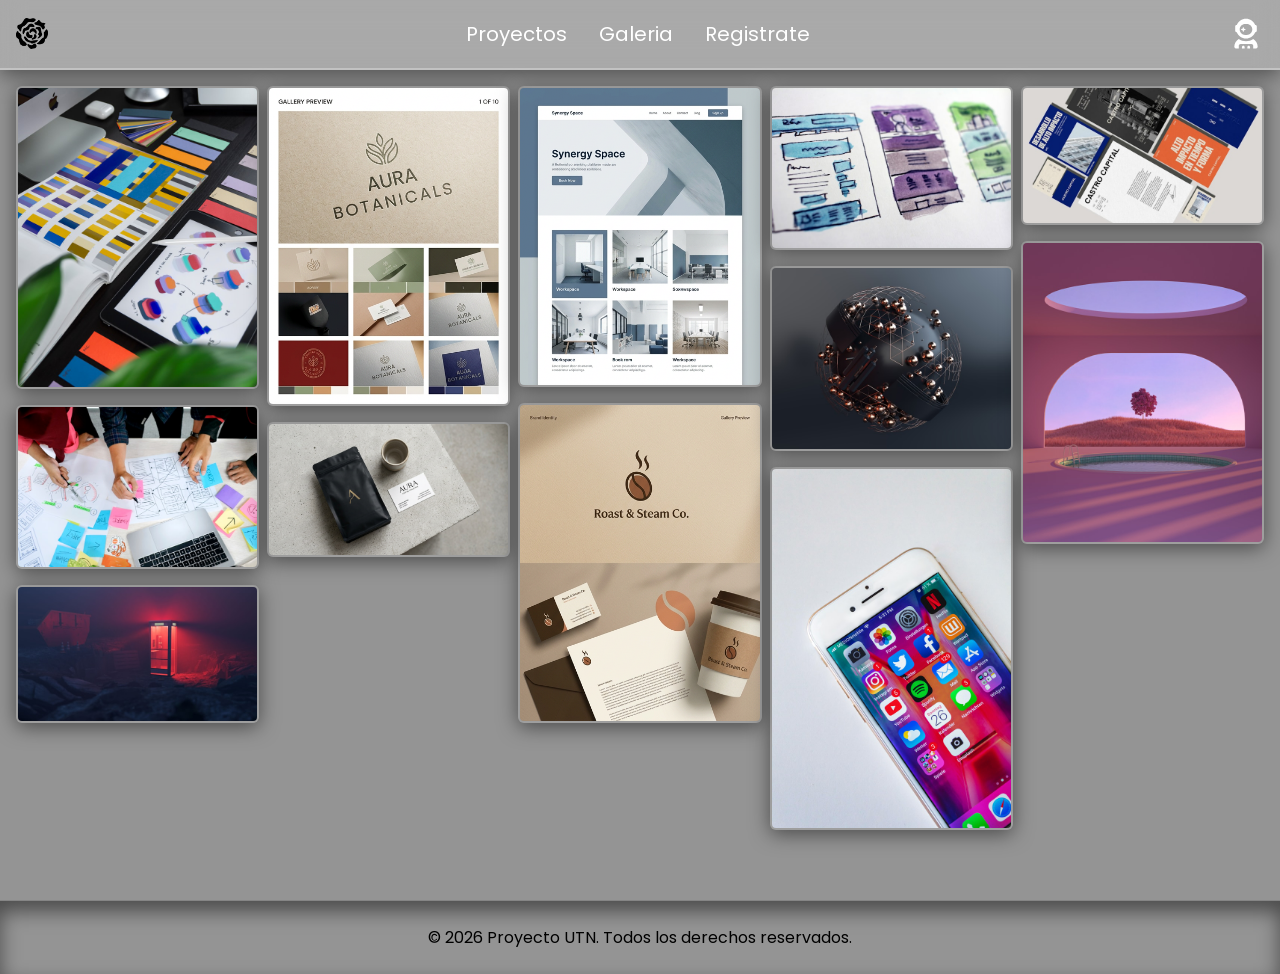
<file: pages/galeria.html>
<!DOCTYPE html>
<html lang="en">

<head>
    <meta charset="UTF-8">
    <meta name="viewport" content="width=device-width, initial-scale=1.0">
    <title>Galeria</title>
    <link rel="stylesheet" href="../css/style.css">
    <link rel="preconnect" href="https://fonts.googleapis.com">
    <link rel="preconnect" href="https://fonts.gstatic.com" crossorigin>
    <link
        href="https://fonts.googleapis.com/css2?family=Poppins:ital,wght@0,100;0,200;0,300;0,400;0,500;0,600;0,700;0,800;0,900;1,100;1,200;1,300;1,400;1,500;1,600;1,700;1,800;1,900&display=swap"
        rel="stylesheet">
</head>

<body>
    <!-- BARRA DE NAVEGACION -->
    <header>
        <nav>
            <a class="logo" href="../index.html"></a>
            <ul class="Menu">
                <li><a href="proyectos.html">Proyectos</a></li>
                <li><a href="galeria.html">Galeria</a></li>
                <li><a href="register.html">Registrate</a></li>
            </ul>
            <button class="btn-menu">
                <svg xmlns="http://www.w3.org/2000/svg" viewBox="0 0 640 640">
                    <path
                        d="M96 160C96 142.3 110.3 128 128 128L512 128C529.7 128 544 142.3 544 160C544 177.7 529.7 192 512 192L128 192C110.3 192 96 177.7 96 160zM96 320C96 302.3 110.3 288 128 288L512 288C529.7 288 544 302.3 544 320C544 337.7 529.7 352 512 352L128 352C110.3 352 96 337.7 96 320zM544 480C544 497.7 529.7 512 512 512L128 512C110.3 512 96 497.7 96 480C96 462.3 110.3 448 128 448L512 448C529.7 448 544 462.3 544 480z" />
                </svg>
            </button>
            <a href="login.html">
                <svg xmlns="http://www.w3.org/2000/svg" viewBox="0 0 640 640">
                    <path
                        d="M320 400C394.6 400 458.4 353.6 484 288L488 288C501.3 288 512 277.3 512 264L512 184C512 170.7 501.3 160 488 160L484 160C458.4 94.4 394.6 48 320 48C245.4 48 181.6 94.4 156 160L152 160C138.7 160 128 170.7 128 184L128 264C128 277.3 138.7 288 152 288L156 288C181.6 353.6 245.4 400 320 400zM304 144L336 144C389 144 432 187 432 240C432 293 389 336 336 336L304 336C251 336 208 293 208 240C208 187 251 144 304 144zM112 548.6C112 563.7 124.3 576 139.4 576L192 576L192 528C192 510.3 206.3 496 224 496L416 496C433.7 496 448 510.3 448 528L448 576L500.6 576C515.7 576 528 563.7 528 548.6C528 488.8 496.1 436.4 448.4 407.6C412 433.1 367.8 448 320 448C272.2 448 228 433.1 191.6 407.6C143.9 436.4 112 488.8 112 548.6zM279.3 205.5C278.4 202.2 275.4 200 272 200C268.6 200 265.6 202.2 264.7 205.5L258.7 226.7L237.5 232.7C234.2 233.6 232 236.6 232 240C232 243.4 234.2 246.4 237.5 247.3L258.7 253.3L264.7 274.5C265.6 277.8 268.6 280 272 280C275.4 280 278.4 277.8 279.3 274.5L285.3 253.3L306.5 247.3C309.8 246.4 312 243.4 312 240C312 236.6 309.8 233.6 306.5 232.7L285.3 226.7L279.3 205.5zM248 552L248 576L296 576L296 552C296 538.7 285.3 528 272 528C258.7 528 248 538.7 248 552zM368 528C354.7 528 344 538.7 344 552L344 576L392 576L392 552C392 538.7 381.3 528 368 528z" />
                </svg>
            </a>
        </nav>
    </header>
    <!-- Galeria -->
    <main>
        <section class="galeria">
            <div class="galeria-grid">
                <div class="item-galeria">
                    <img src="../img/galeria-1.jpg" alt="Foto 1">
                    <div class="info-galeria">
                        <span class="categoria-galeria">Categoria</span>
                        <h3>Titulo</h3>
                    </div>
                </div>
                <div class="item-galeria">
                    <img src="../img/galeria-2.jpg" alt="Foto 2">
                    <div class="info-galeria">
                        <span class="categoria-galeria">Categoria</span>
                        <h3>Titulo</h3>
                    </div>
                </div>
                <div class="item-galeria">
                    <img src="../img/galeria-3.jpg" alt="Foto 3">
                    <div class="info-galeria">
                        <span class="categoria-galeria">Categoria</span>
                        <h3>Titulo</h3>
                    </div>
                </div>
                <div class="item-galeria">
                    <img src="../img/galeria-4.png" alt="Foto 4">
                    <div class="info-galeria">
                        <span class="categoria-galeria">Categoria</span>
                        <h3>Titulo</h3>
                    </div>
                </div>
                <div class="item-galeria">
                    <img src="../img/galeria-5.png" alt="Foto 5">
                    <div class="info-galeria">
                        <span class="categoria-galeria">Categoria</span>
                        <h3>Titulo</h3>
                    </div>
                </div>
                <div class="item-galeria">
                    <img src="../img/galeria-6.png" alt="Foto 6">
                    <div class="info-galeria">
                        <span class="categoria-galeria">Categoria</span>
                        <h3>Titulo</h3>
                    </div>
                </div>
                <div class="item-galeria">
                    <img src="../img/galeria-7.png" alt="Foto 7">
                    <div class="info-galeria">
                        <span class="categoria-galeria">Categoria</span>
                        <h3>Titulo</h3>
                    </div>
                </div>
                <div class="item-galeria">
                    <img src="../img/galeria-8.jpg" alt="Foto 8">
                    <div class="info-galeria">
                        <span class="categoria-galeria">Categoria</span>
                        <h3>Titulo</h3>
                    </div>
                </div>
                <div class="item-galeria">
                    <img src="../img/galeria-9.jpg" alt="Foto 9">
                    <div class="info-galeria">
                        <span class="categoria-galeria">Categoria</span>
                        <h3>Titulo</h3>
                    </div>
                </div>
                <div class="item-galeria">
                    <img src="../img/galeria-10.jpg" alt="Foto 10">
                    <div class="info-galeria">
                        <span class="categoria-galeria">Categoria</span>
                        <h3>Titulo</h3>
                    </div>
                </div>
                <div class="item-galeria">
                    <img src="../img/galeria-11.jpg" alt="Foto 11">
                    <div class="info-galeria">
                        <span class="categoria-galeria">Categoria</span>
                        <h3>Titulo</h3>
                    </div>
                </div>
                <div class="item-galeria">
                    <img src="../img/galeria-12.jpg" alt="Foto 12">
                    <div class="info-galeria">
                        <span class="categoria-galeria">Categoria</span>
                        <h3>Titulo</h3>
                    </div>
                </div>
            </div>
        </section>
    </main>
    <!-- FOOTER -->
    <footer>
        <p>&copy; 2026 Proyecto UTN. Todos los derechos reservados.</p>
    </footer>
</body>

</html>
</file>
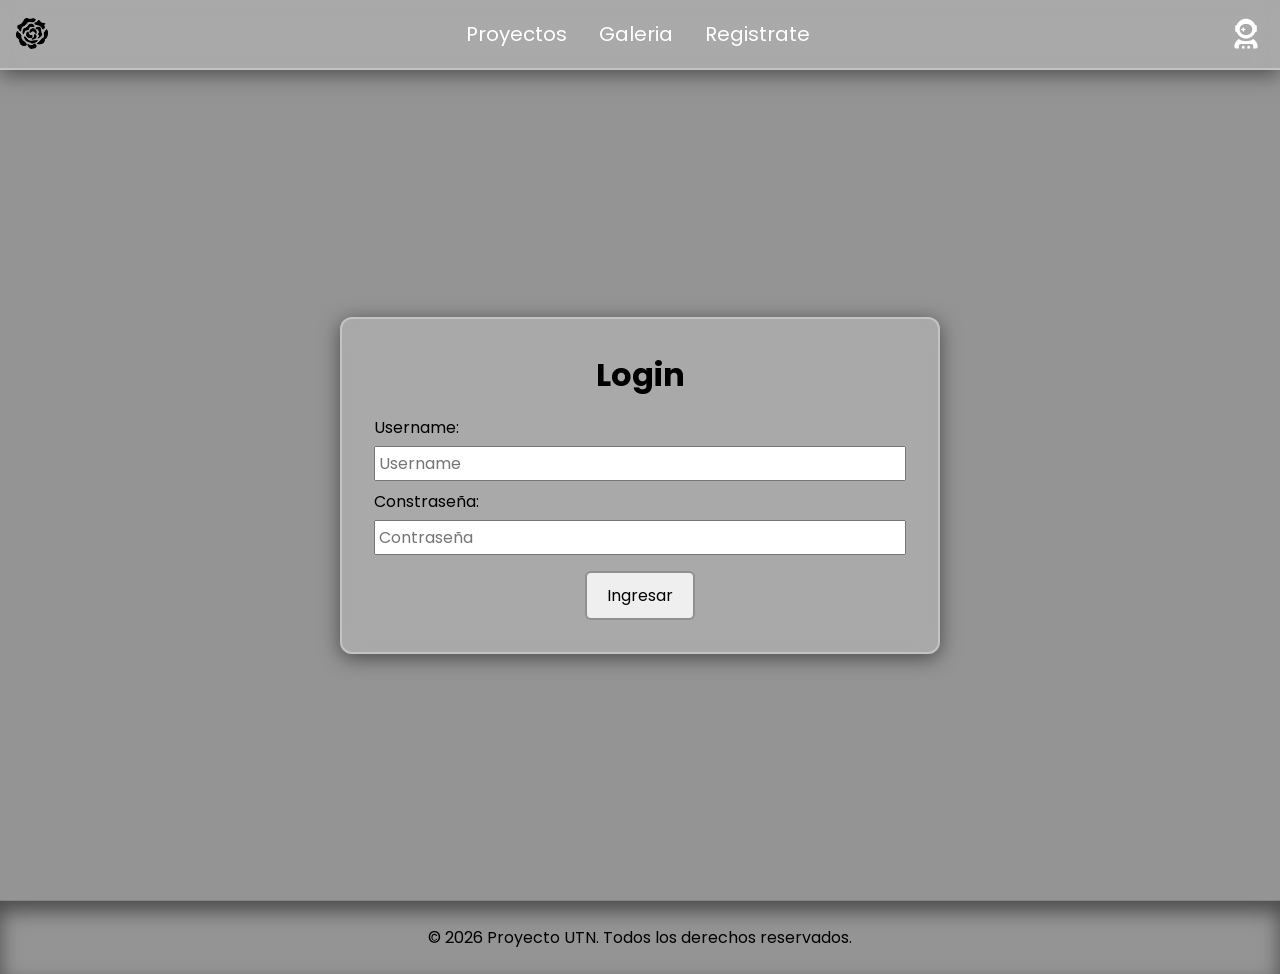
<file: pages/login.html>
<!DOCTYPE html>
<html lang="en">

<head>
    <meta charset="UTF-8">
    <meta name="viewport" content="width=device-width, initial-scale=1.0">
    <title>Register</title>
    <link rel="stylesheet" href="../css/style.css">
    <link rel="preconnect" href="https://fonts.googleapis.com">
    <link rel="preconnect" href="https://fonts.gstatic.com" crossorigin>
    <link
        href="https://fonts.googleapis.com/css2?family=Poppins:ital,wght@0,100;0,200;0,300;0,400;0,500;0,600;0,700;0,800;0,900;1,100;1,200;1,300;1,400;1,500;1,600;1,700;1,800;1,900&display=swap"
        rel="stylesheet">
</head>

<body>
    <!-- BARRA DE NAVEGACION -->
    <header>
        <nav>
            <a class="logo" href="../index.html"></a>
            <ul class="Menu">
                <li><a href="proyectos.html">Proyectos</a></li>
                <li><a href="galeria.html">Galeria</a></li>
                <li><a href="register.html">Registrate</a></li>
            </ul>
            <button class="btn-menu">
                <svg xmlns="http://www.w3.org/2000/svg" viewBox="0 0 640 640">
                    <path
                        d="M96 160C96 142.3 110.3 128 128 128L512 128C529.7 128 544 142.3 544 160C544 177.7 529.7 192 512 192L128 192C110.3 192 96 177.7 96 160zM96 320C96 302.3 110.3 288 128 288L512 288C529.7 288 544 302.3 544 320C544 337.7 529.7 352 512 352L128 352C110.3 352 96 337.7 96 320zM544 480C544 497.7 529.7 512 512 512L128 512C110.3 512 96 497.7 96 480C96 462.3 110.3 448 128 448L512 448C529.7 448 544 462.3 544 480z" />
                </svg>
            </button>
            <a href="login.html">
                <svg xmlns="http://www.w3.org/2000/svg" viewBox="0 0 640 640">
                    <path
                        d="M320 400C394.6 400 458.4 353.6 484 288L488 288C501.3 288 512 277.3 512 264L512 184C512 170.7 501.3 160 488 160L484 160C458.4 94.4 394.6 48 320 48C245.4 48 181.6 94.4 156 160L152 160C138.7 160 128 170.7 128 184L128 264C128 277.3 138.7 288 152 288L156 288C181.6 353.6 245.4 400 320 400zM304 144L336 144C389 144 432 187 432 240C432 293 389 336 336 336L304 336C251 336 208 293 208 240C208 187 251 144 304 144zM112 548.6C112 563.7 124.3 576 139.4 576L192 576L192 528C192 510.3 206.3 496 224 496L416 496C433.7 496 448 510.3 448 528L448 576L500.6 576C515.7 576 528 563.7 528 548.6C528 488.8 496.1 436.4 448.4 407.6C412 433.1 367.8 448 320 448C272.2 448 228 433.1 191.6 407.6C143.9 436.4 112 488.8 112 548.6zM279.3 205.5C278.4 202.2 275.4 200 272 200C268.6 200 265.6 202.2 264.7 205.5L258.7 226.7L237.5 232.7C234.2 233.6 232 236.6 232 240C232 243.4 234.2 246.4 237.5 247.3L258.7 253.3L264.7 274.5C265.6 277.8 268.6 280 272 280C275.4 280 278.4 277.8 279.3 274.5L285.3 253.3L306.5 247.3C309.8 246.4 312 243.4 312 240C312 236.6 309.8 233.6 306.5 232.7L285.3 226.7L279.3 205.5zM248 552L248 576L296 576L296 552C296 538.7 285.3 528 272 528C258.7 528 248 538.7 248 552zM368 528C354.7 528 344 538.7 344 552L344 576L392 576L392 552C392 538.7 381.3 528 368 528z" />
                </svg>
            </a>
        </nav>
    </header>
    <!-- FORMULARIO/LOGIN -->
    <main>
        <section class="register">
            <form>
                <h1>Login</h1>
                <div class="grupo-form">
                    <label for="username">Username:</label>
                    <input type="text" id="username" name="username" placeholder="Username">
                </div>
                <div>
                    <div class="grupo-form">
                        <label for="password">Constraseña:</label>
                        <input type="password" name="password" id="password" placeholder="Contraseña">
                    </div>
                </div>
                <button type="button" class="btn">Ingresar</button>
            </form>
        </section>
    </main>
    <!-- FOOTER -->
    <footer>
        <p>&copy; 2026 Proyecto UTN. Todos los derechos reservados.</p>
    </footer>
</body>

</html>
</file>
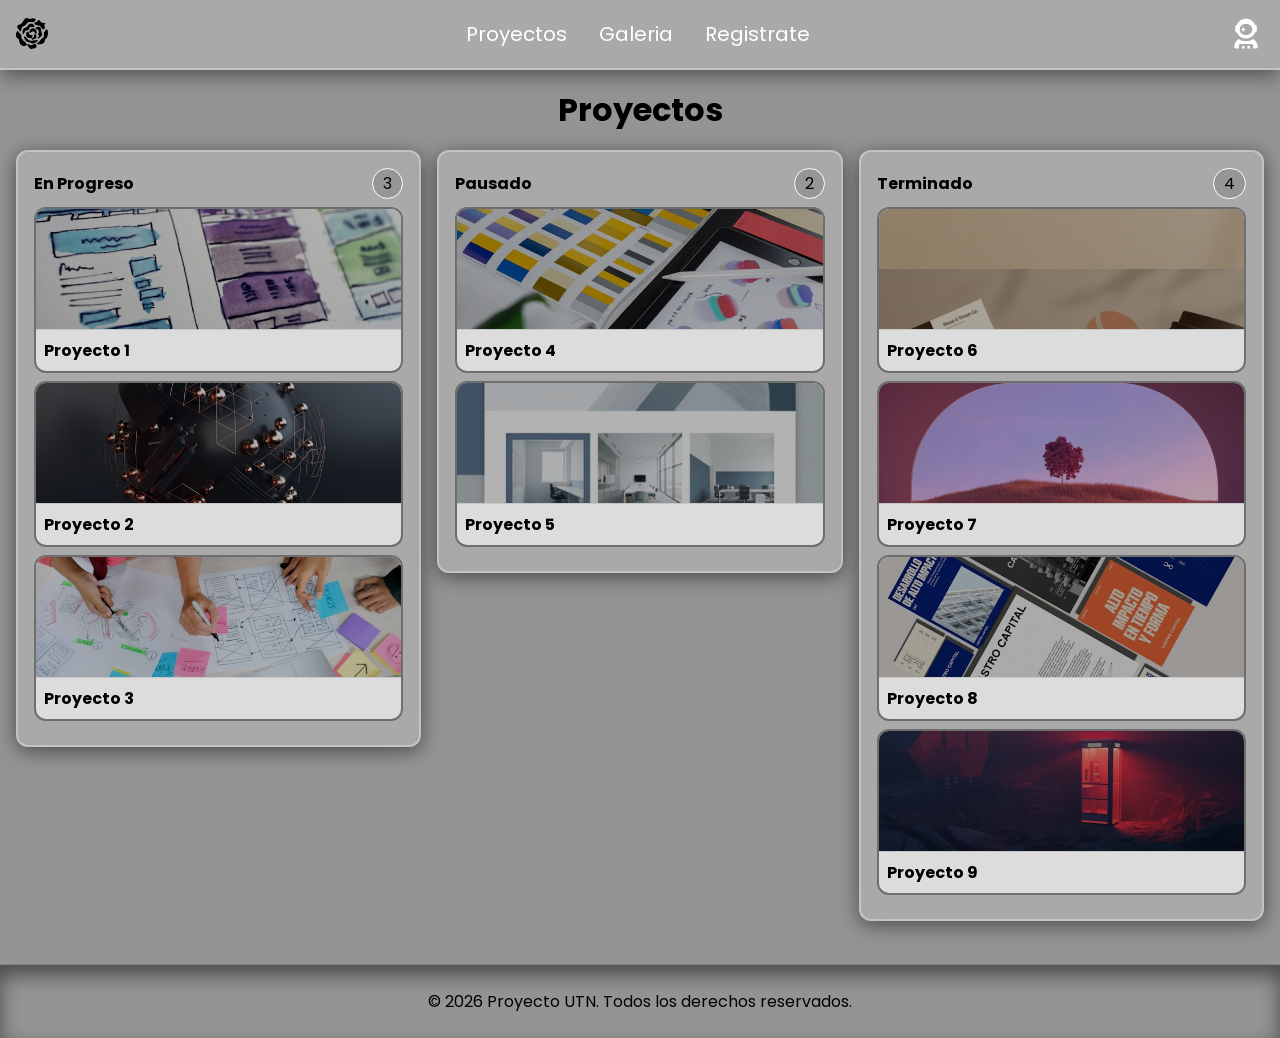
<file: pages/proyectos.html>
<!DOCTYPE html>
<html lang="en">

<head>
    <meta charset="UTF-8">
    <meta name="viewport" content="width=device-width, initial-scale=1.0">
    <title>Proyectos</title>
    <link rel="stylesheet" href="../css/style.css">
    <link rel="preconnect" href="https://fonts.googleapis.com">
    <link rel="preconnect" href="https://fonts.gstatic.com" crossorigin>
    <link
        href="https://fonts.googleapis.com/css2?family=Poppins:ital,wght@0,100;0,200;0,300;0,400;0,500;0,600;0,700;0,800;0,900;1,100;1,200;1,300;1,400;1,500;1,600;1,700;1,800;1,900&display=swap"
        rel="stylesheet">
</head>

<body>
    <!-- BARRA DE NAVEGACION -->
    <header>
        <nav>
            <a class="logo" href="../index.html"></a>
            <ul class="Menu">
                <li><a href="proyectos.html">Proyectos</a></li>
                <li><a href="galeria.html">Galeria</a></li>
                <li><a href="register.html">Registrate</a></li>
            </ul>
            <button class="btn-menu">
                <svg xmlns="http://www.w3.org/2000/svg" viewBox="0 0 640 640">
                    <path
                        d="M96 160C96 142.3 110.3 128 128 128L512 128C529.7 128 544 142.3 544 160C544 177.7 529.7 192 512 192L128 192C110.3 192 96 177.7 96 160zM96 320C96 302.3 110.3 288 128 288L512 288C529.7 288 544 302.3 544 320C544 337.7 529.7 352 512 352L128 352C110.3 352 96 337.7 96 320zM544 480C544 497.7 529.7 512 512 512L128 512C110.3 512 96 497.7 96 480C96 462.3 110.3 448 128 448L512 448C529.7 448 544 462.3 544 480z" />
                </svg>
            </button>
            <a href="login.html">
                <svg xmlns="http://www.w3.org/2000/svg" viewBox="0 0 640 640">
                    <path
                        d="M320 400C394.6 400 458.4 353.6 484 288L488 288C501.3 288 512 277.3 512 264L512 184C512 170.7 501.3 160 488 160L484 160C458.4 94.4 394.6 48 320 48C245.4 48 181.6 94.4 156 160L152 160C138.7 160 128 170.7 128 184L128 264C128 277.3 138.7 288 152 288L156 288C181.6 353.6 245.4 400 320 400zM304 144L336 144C389 144 432 187 432 240C432 293 389 336 336 336L304 336C251 336 208 293 208 240C208 187 251 144 304 144zM112 548.6C112 563.7 124.3 576 139.4 576L192 576L192 528C192 510.3 206.3 496 224 496L416 496C433.7 496 448 510.3 448 528L448 576L500.6 576C515.7 576 528 563.7 528 548.6C528 488.8 496.1 436.4 448.4 407.6C412 433.1 367.8 448 320 448C272.2 448 228 433.1 191.6 407.6C143.9 436.4 112 488.8 112 548.6zM279.3 205.5C278.4 202.2 275.4 200 272 200C268.6 200 265.6 202.2 264.7 205.5L258.7 226.7L237.5 232.7C234.2 233.6 232 236.6 232 240C232 243.4 234.2 246.4 237.5 247.3L258.7 253.3L264.7 274.5C265.6 277.8 268.6 280 272 280C275.4 280 278.4 277.8 279.3 274.5L285.3 253.3L306.5 247.3C309.8 246.4 312 243.4 312 240C312 236.6 309.8 233.6 306.5 232.7L285.3 226.7L279.3 205.5zM248 552L248 576L296 576L296 552C296 538.7 285.3 528 272 528C258.7 528 248 538.7 248 552zM368 528C354.7 528 344 538.7 344 552L344 576L392 576L392 552C392 538.7 381.3 528 368 528z" />
                </svg>
            </a>
        </nav>
    </header>
    <!-- MIS PROYECTOS -->
    <main>
        <section class="pagina-proyectos">
            <h1>Proyectos</h1>
            <div class="dashboard">
                <!-- COLUMNA EN PROGRESO ------------------------------------------------------------------------------------------------------------>
                <div class="columna">
                    <div class="columna-header">
                        <h2>En Progreso</h2>
                        <span class="contador">3</span>
                    </div>
                    <div class="card">
                        <img src="../img/galeria-8.jpg" alt="proyecto 1">
                        <div class="name-proyecto">
                            <h3>Proyecto 1</h3>
                        </div>
                    </div>
                    <div class="card">
                        <img src="../img/galeria-9.jpg" alt="proyecto 2">
                        <div class="name-proyecto">
                            <h3>Proyecto 2</h3>
                        </div>
                    </div>
                    <div class="card">
                        <img src="../img/galeria-2.jpg" alt="proyecto 3">
                        <div class="name-proyecto">
                            <h3>Proyecto 3</h3>
                        </div>
                    </div>
                </div>
                <!-- COLUMNA PAUSADO ----------------------------------------------------------------------------------------------------------------->
                <div class="columna">
                    <div class="columna-header">
                        <h2>Pausado</h2>
                        <span class="contador">2</span>
                    </div>
                    <div class="card">
                        <img src="../img/galeria-1.jpg" alt="proyecto 4">
                        <div class="name-proyecto">
                            <h3>Proyecto 4</h3>
                        </div>
                    </div>
                    <div class="card">
                        <img src="../img/galeria-6.png" alt="proyecto 5">
                        <div class="name-proyecto">
                            <h3>Proyecto 5</h3>
                        </div>
                    </div>
                </div>
                <!-- COLUMNA TERMINADO -------------------------------------------------------------------------------------------------------------->
                <div class="columna">
                    <div class="columna-header">
                        <h2>Terminado</h2>
                        <span class="contador">4</span>
                    </div>
                    <div class="card">
                        <img src="../img/galeria-7.png" alt="proyecto 6">
                        <div class="name-proyecto">
                            <h3>Proyecto 6</h3>
                        </div>
                    </div>
                    <div class="card">
                        <img src="../img/galeria-12.jpg" alt="proyecto 7">
                        <div class="name-proyecto">
                            <h3>Proyecto 7</h3>
                        </div>
                    </div>
                    <div class="card">
                        <img src="../img/galeria-11.jpg" alt="proyecto 8">
                        <div class="name-proyecto">
                            <h3>Proyecto 8</h3>
                        </div>
                    </div>
                    <div class="card">
                        <img src="../img/galeria-3.jpg" alt="proyecto 9">
                        <div class="name-proyecto">
                            <h3>Proyecto 9</h3>
                        </div>
                    </div>
                </div>
            </div>
        </section>
    </main>
    <!-- FOOTER -->
    <footer>
        <p>&copy; 2026 Proyecto UTN. Todos los derechos reservados.</p>
    </footer>
</body>

</html>
</file>
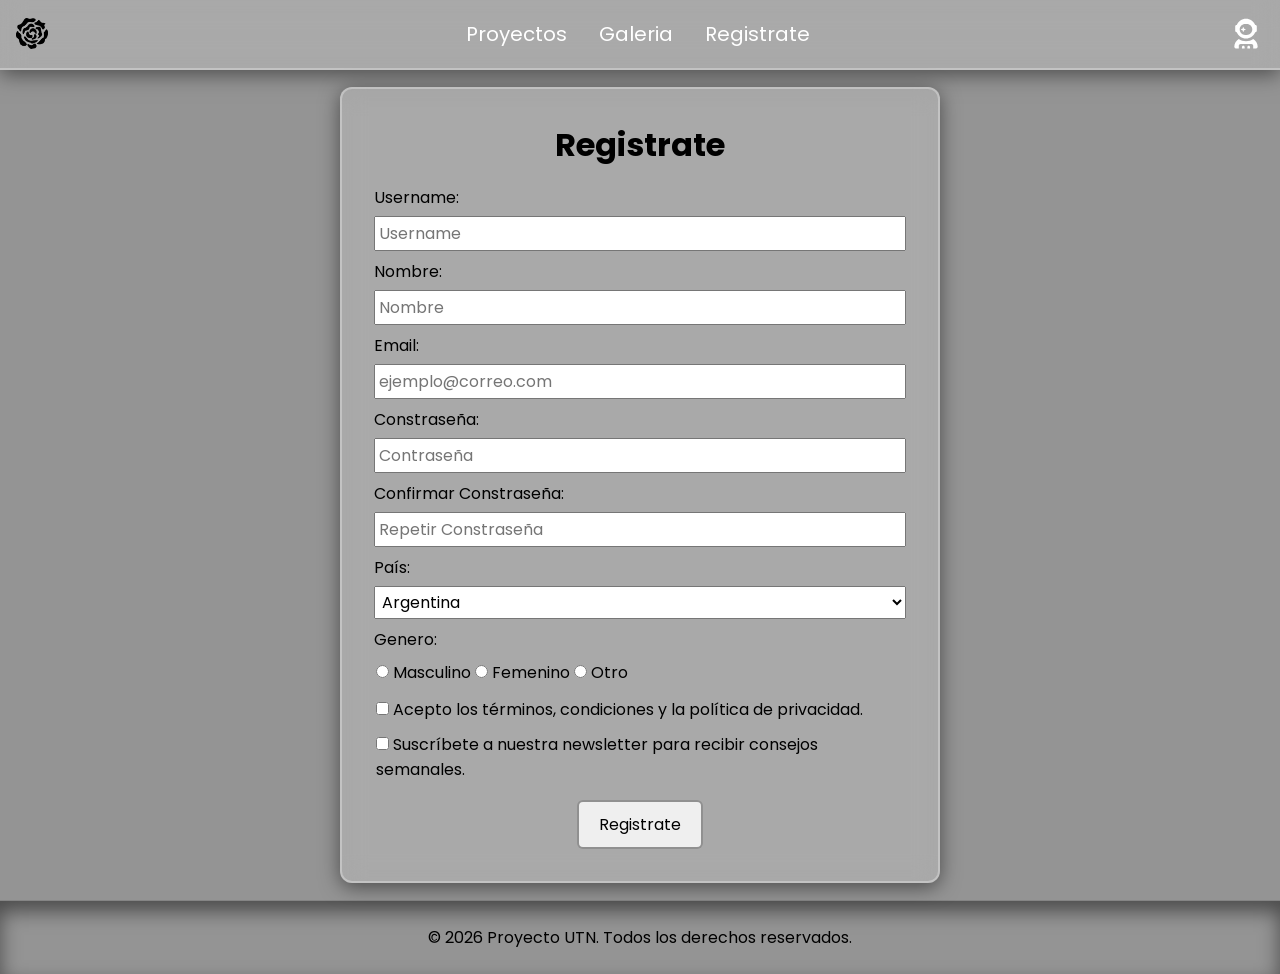
<file: pages/register.html>
<!DOCTYPE html>
<html lang="en">

<head>
    <meta charset="UTF-8">
    <meta name="viewport" content="width=device-width, initial-scale=1.0">
    <title>Register</title>
    <link rel="stylesheet" href="../css/style.css">
    <link rel="preconnect" href="https://fonts.googleapis.com">
    <link rel="preconnect" href="https://fonts.gstatic.com" crossorigin>
    <link
        href="https://fonts.googleapis.com/css2?family=Poppins:ital,wght@0,100;0,200;0,300;0,400;0,500;0,600;0,700;0,800;0,900;1,100;1,200;1,300;1,400;1,500;1,600;1,700;1,800;1,900&display=swap"
        rel="stylesheet">
</head>

<body>
    <!-- BARRA DE NAVEGACION -->
    <header>
        <nav>
            <a class="logo" href="../index.html"></a>
            <ul class="Menu">
                <li><a href="proyectos.html">Proyectos</a></li>
                <li><a href="galeria.html">Galeria</a></li>
                <li><a href="register.html">Registrate</a></li>
            </ul>
            <button class="btn-menu">
                <svg xmlns="http://www.w3.org/2000/svg" viewBox="0 0 640 640">
                    <path
                        d="M96 160C96 142.3 110.3 128 128 128L512 128C529.7 128 544 142.3 544 160C544 177.7 529.7 192 512 192L128 192C110.3 192 96 177.7 96 160zM96 320C96 302.3 110.3 288 128 288L512 288C529.7 288 544 302.3 544 320C544 337.7 529.7 352 512 352L128 352C110.3 352 96 337.7 96 320zM544 480C544 497.7 529.7 512 512 512L128 512C110.3 512 96 497.7 96 480C96 462.3 110.3 448 128 448L512 448C529.7 448 544 462.3 544 480z" />
                </svg>
            </button>
            <a href="login.html">
                <svg xmlns="http://www.w3.org/2000/svg" viewBox="0 0 640 640">
                    <path
                        d="M320 400C394.6 400 458.4 353.6 484 288L488 288C501.3 288 512 277.3 512 264L512 184C512 170.7 501.3 160 488 160L484 160C458.4 94.4 394.6 48 320 48C245.4 48 181.6 94.4 156 160L152 160C138.7 160 128 170.7 128 184L128 264C128 277.3 138.7 288 152 288L156 288C181.6 353.6 245.4 400 320 400zM304 144L336 144C389 144 432 187 432 240C432 293 389 336 336 336L304 336C251 336 208 293 208 240C208 187 251 144 304 144zM112 548.6C112 563.7 124.3 576 139.4 576L192 576L192 528C192 510.3 206.3 496 224 496L416 496C433.7 496 448 510.3 448 528L448 576L500.6 576C515.7 576 528 563.7 528 548.6C528 488.8 496.1 436.4 448.4 407.6C412 433.1 367.8 448 320 448C272.2 448 228 433.1 191.6 407.6C143.9 436.4 112 488.8 112 548.6zM279.3 205.5C278.4 202.2 275.4 200 272 200C268.6 200 265.6 202.2 264.7 205.5L258.7 226.7L237.5 232.7C234.2 233.6 232 236.6 232 240C232 243.4 234.2 246.4 237.5 247.3L258.7 253.3L264.7 274.5C265.6 277.8 268.6 280 272 280C275.4 280 278.4 277.8 279.3 274.5L285.3 253.3L306.5 247.3C309.8 246.4 312 243.4 312 240C312 236.6 309.8 233.6 306.5 232.7L285.3 226.7L279.3 205.5zM248 552L248 576L296 576L296 552C296 538.7 285.3 528 272 528C258.7 528 248 538.7 248 552zM368 528C354.7 528 344 538.7 344 552L344 576L392 576L392 552C392 538.7 381.3 528 368 528z" />
                </svg>
            </a>
        </nav>
    </header>
    <!-- FORMULARIO/REGISTRO -->
    <main>
        <section class="register">
            <form>
                <h1>Registrate</h1>
                <div class="grupo-form">
                    <label for="username">Username:</label>
                    <input type="text" id="username" name="username" placeholder="Username">
                </div>
                <div class="grupo-form">
                    <label for="nombre">Nombre:</label>
                    <input type="text" id="nombre" name="nombre" placeholder="Nombre">
                </div>
                <div class="grupo-form">
                    <label for="email">Email:</label>
                    <input type="email" id="email" name="email" placeholder="ejemplo@correo.com">
                </div>
                <div>
                    <div class="grupo-form">
                        <label for="password">Constraseña:</label>
                        <input type="password" name="password" id="password" placeholder="Contraseña">
                    </div>
                    <div class="grupo-form">
                        <label for="password">Confirmar Constraseña:</label>
                        <input type="password" name="confirmar" id="confirmar" placeholder="Repetir Constraseña">
                    </div>
                </div>
                <div class="grupo-form">
                    <label for="pais">País:</label>
                    <select name="pais">
                        <option value="ar">Argentina</option>
                        <option value="br">Brasil</option>
                        <option value="cl">Chile</option>
                        <option value="co">Colombia</option>
                        <option value="mx">México</option>
                        <option value="pe">Perú</option>
                        <option value="uy">Uruguay</option>
                    </select>
                </div>
                <div class="grupo-form">
                    <div>
                        <label for="genero">Genero:</label>
                    </div>
                    <div class="option-genero-form">
                        <input type="radio" id="masculino" name="genero" value="masculino">
                        <label for="masculino">Masculino</label>
                        <input type="radio" id="femenino" name="genero" value="femenino">
                        <label for="femenino">Femenino</label>
                        <input type="radio" id="otro" name="genero" value="otro">
                        <label for="otro">Otro</label>
                    </div>
                </div>
                <div class="grupo-form">
                    <div class="checkbox-form">
                        <input type="checkbox" id="terminos" name="terminos">
                        <label for="acepto">Acepto los términos, condiciones y la política de privacidad.</label>
                    </div>
                    <div class="checkbox-form">
                        <input type="checkbox" id="newsletter" name="newsletter">
                        <label for="acepto">Suscríbete a nuestra newsletter para recibir consejos semanales.</label>
                    </div>
                </div>
                <button type="button" class="btn">Registrate</button>
            </form>
        </section>
    </main>
    <!-- FOOTER -->
    <footer>
        <p>&copy; 2026 Proyecto UTN. Todos los derechos reservados.</p>
    </footer>
</body>

</html>
</file>
<file: css/style.css>
@import url(register-login.css);
@import url(galeria.css);
@import url(proyectos.css);

/*mobile-first */
/*ESTILOS GENERALES*/
* {
    margin: 0;
    padding: 0;
    box-sizing: border-box;
    text-decoration: none;
    font-family: "Poppins", sans-serif;
    font-size: 16px;
}

body {
    background-color: rgb(148, 148, 148);
    min-height: 100vh;
}

h1 {
    text-align: center;
    font-size: 1.5rem;
}

/*colores   Negro:0,0,0   Blanco:255,255,255   Gris:#949494 rgb:148,148,148 */
/*Barra de Nav*/
nav {
    display: flex;
    justify-content: space-between;
    align-items: center;
    height: 56px;
    padding: 0 1rem;
    background-color: rgba(255, 255, 255, 0.2);
    backdrop-filter: blur(12px);
    border-bottom: 2px solid rgba(255, 255, 255, 0.3);
    box-shadow: 0 4px 20px rgba(0, 0, 0, 0.5);
}

nav ul {
    display: none;
}

.logo {
    background-image: url(../img/Logo.png);
    background-repeat: no-repeat;
    background-size: contain;
    display: inline-block;
    height: 24px;
    width: 24px;
}

.btn-menu {
    display: flex;
    align-items: center;
    background: transparent;
    border: none;
    cursor: pointer;
    height: 28px;
    width: 28px;
}

.btn-menu svg {
    height: 100%;
    width: 100%;
}

nav a {
    display: flex;
    align-items: center;
    color: rgb(255, 255, 255);
    font-size: 20px;
}

nav svg {
    width: 28px;
    height: 28px;
    fill: rgb(255, 255, 255);
}

/*PAGINA PRINCIPAL*/
.hero {
    min-height: calc(100vh - 56px);
    background-image: url(../img/Fondo.jpeg);
    background-size: cover;
    background-position: center;
    background-attachment: fixed;
}

.hero-grid {
    display: grid;
    grid-template-columns: 1fr 1fr;
    width: 100%;
}
.hero-btn{
    display: flex;
    align-items: center;
    justify-content: center;
    font-size: 1.5rem;
    font-weight: 500;
    color: rgb(0, 0, 0);
    background-color: transparent;
    height: 30vh
}
.hero-btn:hover {
    background-color: rgba(255, 255, 255, 0.3);
}
/*FOOTER*/
footer {
    text-align: center;
    padding: 1.5rem 1rem;
    border-top: 1px solid rgba(0, 0, 0, 0.1);
    box-shadow: inset 0 10px 20px rgba(0, 0, 0, 0.5);
}

/*tablet*/
@media (min-width: 768px) {

    /*Barra de Nav*/
    .logo {
        height: 32px;
        width: 32px;
    }

    .btn-menu {
        display: none;
    }

    nav ul {
        display: flex;
        gap: 2rem;
        list-style: none;
    }

    nav svg {
        width: 36px;
        height: 36px;
    }

    /*PROYECTOS*/
    .dashboard {
        flex-direction: row;
        align-items: flex-start;
    }

    .columna {
        flex: 1;
    }

    /*GALERIA*/
    .galeria-grid {
        columns: 3;
    }
}

/*desktop*/
@media (min-width: 1024px) {
    h1 {
        font-size: 2rem;
    }

    /*Barra de Nav*/
    nav {
        height: 70px;
    }

    /*PAGINA PRINCIPAL*/
    .hero {
        min-height: calc(100vh - 70px);
    }

    /*Proyectos*/
    .dashboard {
        min-height: calc(100vh - 70px);
    }

    /*Galeria*/
    .galeria {
        min-height: calc(100vh - 70px);
    }

    .galeria-grid {
        columns: 5;
    }

    .info-galeria {
        opacity: 0;
        transition: opacity 0.3s ease;
    }

    .item-galeria:hover .info-galeria {
        opacity: 1;
    }

    /*Register*/
    .register {
        min-height: calc(100vh - 70px);
    }

}
</file>
